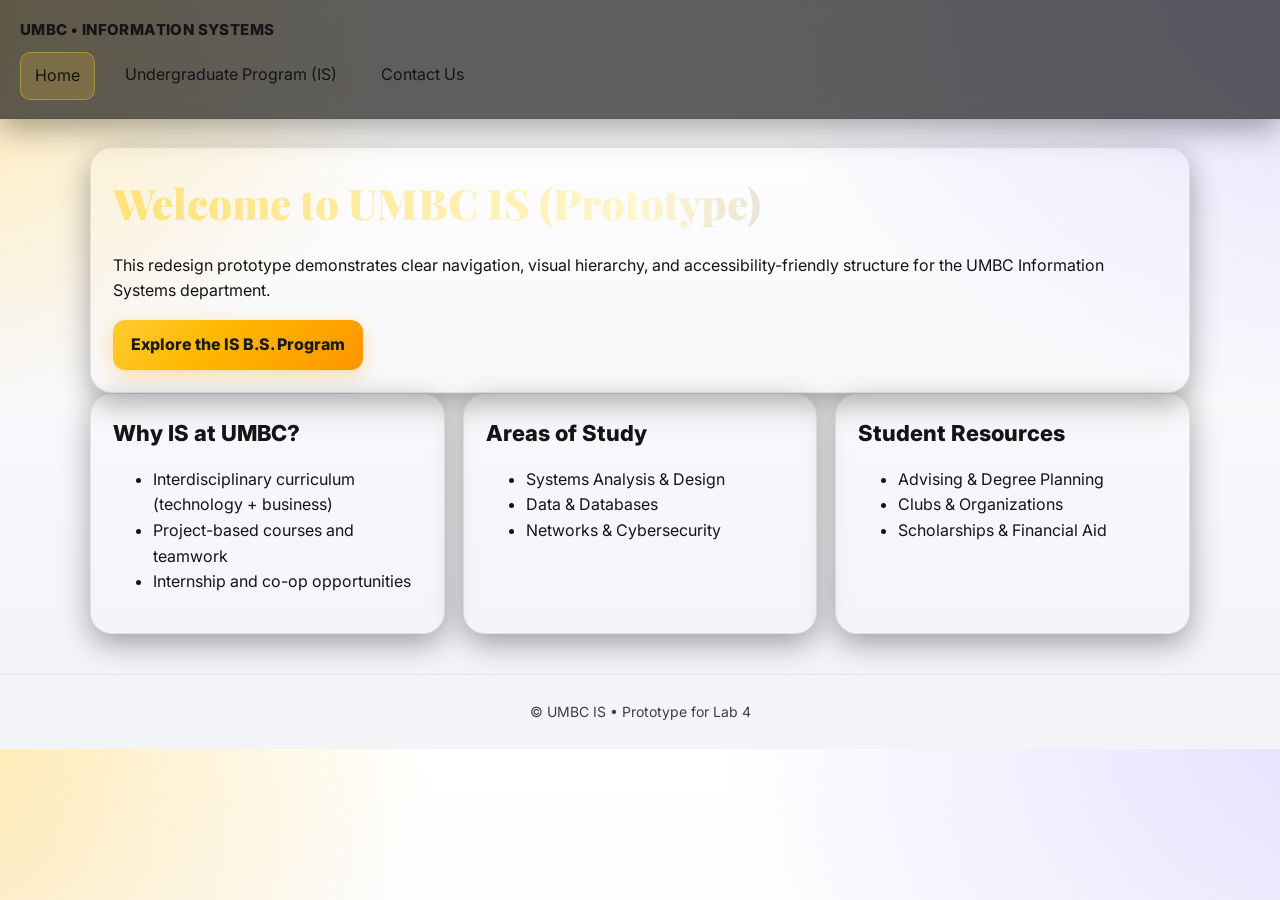
<file: index.html>
<!doctype html>
<html lang="en">
<head>
    <link href="https://fonts.googleapis.com/css2?family=Inter:wght@300;400;600;800&family=Playfair+Display:wght@700;900&display=swap" rel="stylesheet">

  <meta charset="utf-8" />
  <meta name="viewport" content="width=device-width, initial-scale=1" />
  <title>UMBC Information Systems — Home (Prototype)</title>
  <link rel="stylesheet" href="assets/styles.css" />
</head>
<body>
  <header class="header">
    <div class="brand">UMBC • Information Systems</div>
    <nav class="nav" aria-label="Main navigation">
      <a class="active" href="index.html">Home</a>
      <a href="undergraduate.html">Undergraduate Program (IS)</a>
      <a href="contact.html">Contact Us</a>
    </nav>
  </header>

  <main class="container">
    <section class="card">
      <h1>Welcome to UMBC IS (Prototype)</h1>
      <p>This redesign prototype demonstrates clear navigation, visual hierarchy, and accessibility-friendly structure for the UMBC Information Systems department.</p>
      <a class="button" href="undergraduate.html">Explore the IS B.S. Program</a>
    </section>

    <section class="grid grid-3">
      <article class="card">
        <h2>Why IS at UMBC?</h2>
        <ul>
          <li>Interdisciplinary curriculum (technology + business)</li>
          <li>Project-based courses and teamwork</li>
          <li>Internship and co-op opportunities</li>
        </ul>
      </article>
      <article class="card">
        <h2>Areas of Study</h2>
        <ul>
          <li>Systems Analysis & Design</li>
          <li>Data & Databases</li>
          <li>Networks & Cybersecurity</li>
        </ul>
      </article>
      <article class="card">
        <h2>Student Resources</h2>
        <ul>
          <li>Advising & Degree Planning</li>
          <li>Clubs & Organizations</li>
          <li>Scholarships & Financial Aid</li>
        </ul>
      </article>
    </section>
  </main>

  <footer class="footer">© UMBC IS • Prototype for Lab 4</footer>
</body>
</html>
</file>
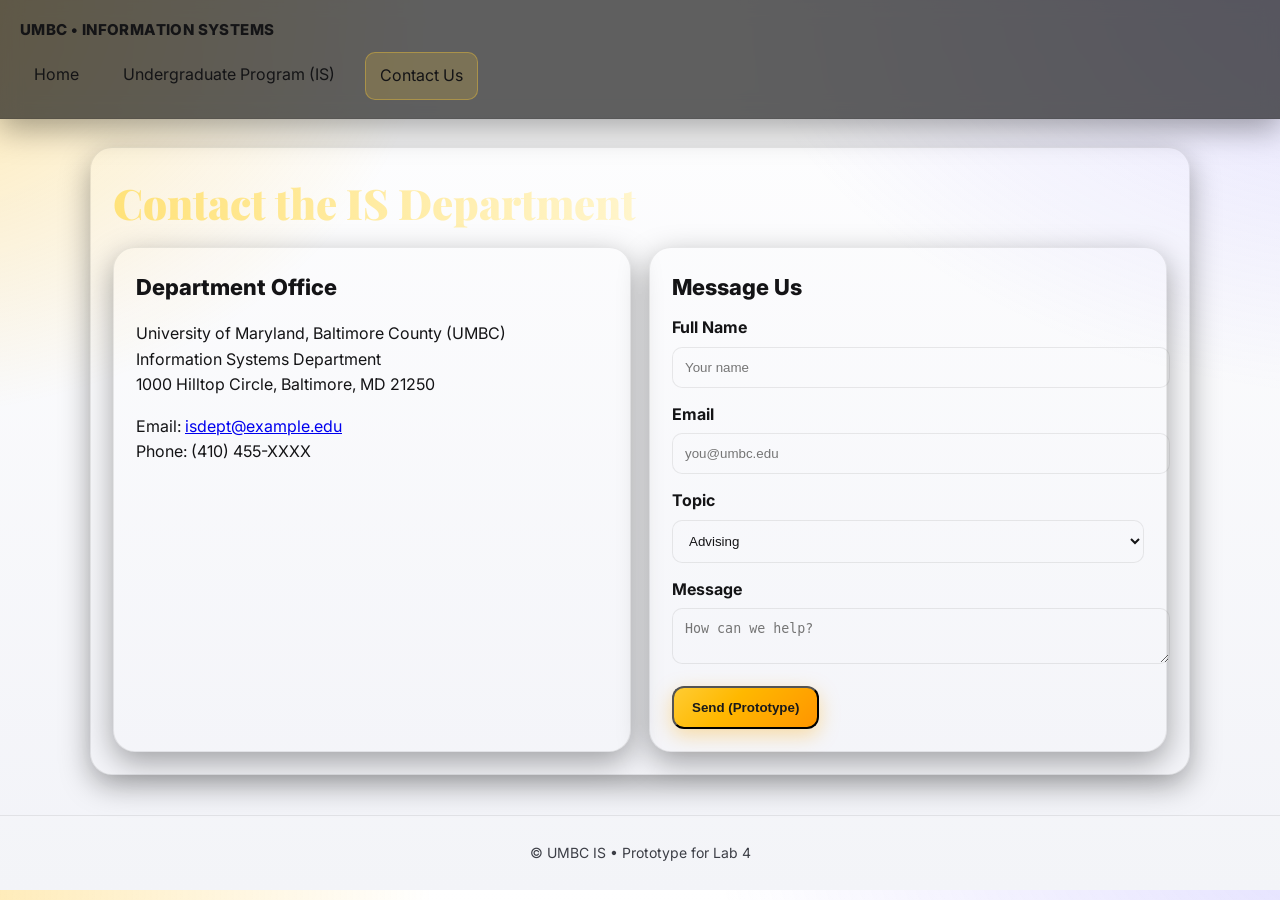
<file: contact.html>
<!doctype html>
<html lang="en">
<head>
<link href="https://fonts.googleapis.com/css2?family=Inter:wght@300;400;600;800&family=Playfair+Display:wght@700;900&display=swap" rel="stylesheet">

  <meta charset="utf-8" />
  <meta name="viewport" content="width=device-width, initial-scale=1" />
  <title>UMBC IS — Contact Us (Prototype)</title>
  <link rel="stylesheet" href="assets/styles.css" />
</head>
<body>
  <header class="header">
    <div class="brand">UMBC • Information Systems</div>
    <nav class="nav" aria-label="Main navigation">
      <a href="index.html">Home</a>
      <a href="undergraduate.html">Undergraduate Program (IS)</a>
      <a class="active" href="contact.html">Contact Us</a>
    </nav>
  </header>

  <main class="container">
    <section class="card">
      <h1>Contact the IS Department</h1>
      <div class="grid grid-2">
        <div class="card">
          <h2>Department Office</h2>
          <p>
            University of Maryland, Baltimore County (UMBC)<br />
            Information Systems Department<br />
            1000 Hilltop Circle, Baltimore, MD 21250
          </p>
          <p>
            Email: <a href="mailto:isdept@example.edu">isdept@example.edu</a><br />
            Phone: (410) 455-XXXX
          </p>
        </div>
        <div class="card">
          <h2>Message Us</h2>
          <form>
            <div class="form-group">
              <label for="name">Full Name</label>
              <input id="name" name="name" type="text" placeholder="Your name" />
            </div>
            <div class="form-group">
              <label for="email">Email</label>
              <input id="email" name="email" type="email" placeholder="you@umbc.edu" />
            </div>
            <div class="form-group">
              <label for="topic">Topic</label>
              <select id="topic" name="topic">
                <option>Advising</option>
                <option>Program Information</option>
                <option>Events</option>
                <option>Other</option>
              </select>
            </div>
            <div class="form-group">
              <label for="message">Message</label>
              <textarea id="message" name="message" placeholder="How can we help?"></textarea>
            </div>
            <button class="button" type="button" aria-disabled="true">Send (Prototype)</button>
          </form>
        </div>
      </div>
    </section>
  </main>

  <footer class="footer">© UMBC IS • Prototype for Lab 4</footer>
</body>
</html>
</file>
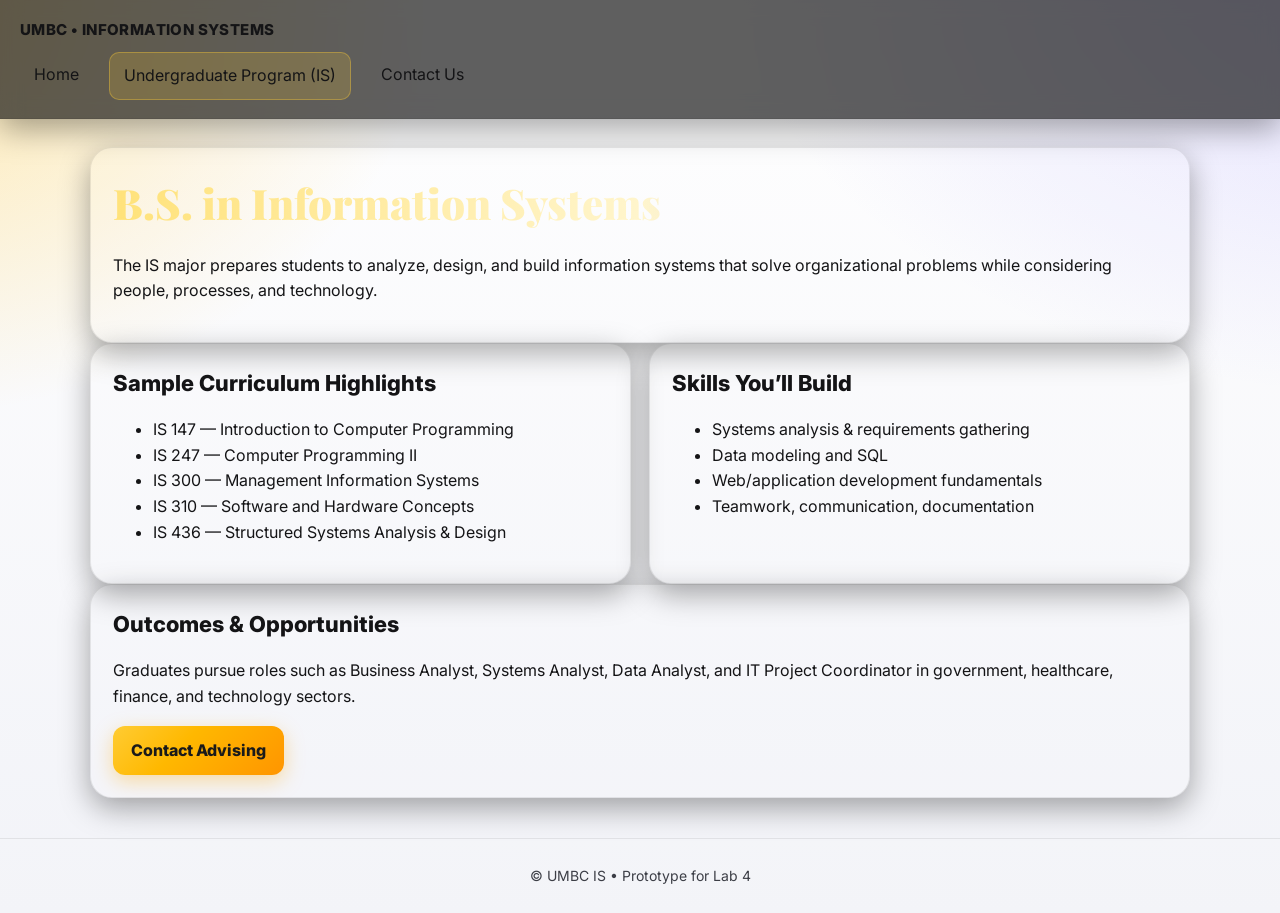
<file: undergraduate.html>
<!doctype html>
<html lang="en">
<head>
    <link href="https://fonts.googleapis.com/css2?family=Inter:wght@300;400;600;800&family=Playfair+Display:wght@700;900&display=swap" rel="stylesheet">

  <meta charset="utf-8" />
  <meta name="viewport" content="width=device-width, initial-scale=1" />
  <title>UMBC IS — Undergraduate Program (Prototype)</title>
  <link rel="stylesheet" href="assets/styles.css" />
</head>
<body>
  <header class="header">
    <div class="brand">UMBC • Information Systems</div>
    <nav class="nav" aria-label="Main navigation">
      <a href="index.html">Home</a>
      <a class="active" href="undergraduate.html">Undergraduate Program (IS)</a>
      <a href="contact.html">Contact Us</a>
    </nav>
  </header>

  <main class="container">
    <section class="card">
      <h1>B.S. in Information Systems</h1>
      <p>The IS major prepares students to analyze, design, and build information systems that solve organizational problems while considering people, processes, and technology.</p>
    </section>

    <section class="grid grid-2">
      <article class="card">
        <h2>Sample Curriculum Highlights</h2>
        <ul>
          <li>IS 147 — Introduction to Computer Programming</li>
          <li>IS 247 — Computer Programming II</li>
          <li>IS 300 — Management Information Systems</li>
          <li>IS 310 — Software and Hardware Concepts</li>
          <li>IS 436 — Structured Systems Analysis & Design</li>
        </ul>
      </article>
      <article class="card">
        <h2>Skills You’ll Build</h2>
        <ul>
          <li>Systems analysis & requirements gathering</li>
          <li>Data modeling and SQL</li>
          <li>Web/application development fundamentals</li>
          <li>Teamwork, communication, documentation</li>
        </ul>
      </article>
    </section>

    <section class="card">
      <h2>Outcomes & Opportunities</h2>
      <p>Graduates pursue roles such as Business Analyst, Systems Analyst, Data Analyst, and IT Project Coordinator in government, healthcare, finance, and technology sectors.</p>
      <a class="button" href="contact.html">Contact Advising</a>
    </section>
  </main>

  <footer class="footer">© UMBC IS • Prototype for Lab 4</footer>
</body>
</html>
</file>
<file: assets/styles.css>
:root {
  --umbc-gold: #ffb800;
  --umbc-gold-bright: #ffcc33;
  --umbc-black: #0a0a0f;
  --text: #e8eaf0;
  --muted: #c3c6cf;
  --glass: rgba(255, 255, 255, 0.08);
  --stroke: rgba(255, 255, 255, 0.15);
  --bg-1: #08080c;
  --bg-2: #11121a;
  --grad-hero: radial-gradient(1000px 700px at 15% -10%, rgba(255, 184, 0, 0.25), transparent 60%),
                radial-gradient(1200px 700px at 110% -10%, rgba(130, 115, 255, 0.25), transparent 70%),
                linear-gradient(180deg, #09090d 0%, #14151f 100%);
  --grad-btn: linear-gradient(135deg, #ffcc33 0%, #ffb800 40%, #ff9500 100%);
  --grad-btn-hover: linear-gradient(135deg, #ffd84f 0%, #ffc61a 40%, #ff9800 100%);
  --grad-text: linear-gradient(90deg, #ffe27a, #fff5cc, #a5b4fc);
  --shadow-1: 0 10px 30px rgba(0, 0, 0, 0.35);
  --shadow-2: 0 20px 50px rgba(0, 0, 0, 0.45);
  --r-lg: 18px;
  --r-xl: 22px;
  --dur: 0.6s;
}

@media (prefers-color-scheme: light) {
  :root {
    --bg-1: #f4f4f8;
    --bg-2: #ffffff;
    --glass: rgba(255, 255, 255, 0.65);
    --stroke: rgba(0, 0, 0, 0.08);
    --text: #141416;
    --muted: #3c3e46;
    --grad-hero: radial-gradient(800px 600px at -10% 0%, rgba(255, 184, 0, 0.35), transparent 70%),
                 radial-gradient(1000px 700px at 110% -10%, rgba(128, 115, 255, 0.25), transparent 70%),
                 linear-gradient(180deg, #ffffff 0%, #f2f3f8 100%);
  }
}

body {
  margin: 0;
  font-family: "Inter", system-ui, -apple-system, Segoe UI, Roboto, Arial, sans-serif;
  color: var(--text);
  background: var(--bg-1);
  background-image: var(--grad-hero);
  line-height: 1.6;
  -webkit-font-smoothing: antialiased;
  -moz-osx-font-smoothing: grayscale;
}

.container {
  max-width: 1100px;
  margin: 28px auto;
  padding: 0 20px;
}

/* HEADER */
.header {
  position: sticky;
  top: 0;
  z-index: 50;
  backdrop-filter: blur(10px);
  background: rgba(10, 10, 10, 0.65);
  border-bottom: 1px solid var(--stroke);
  padding: 18px 20px;
  box-shadow: var(--shadow-1);
}

.header .brand {
  font-weight: 800;
  letter-spacing: 0.4px;
  text-transform: uppercase;
  font-size: 15px;
}

.nav {
  display: flex;
  gap: 16px;
  margin-top: 10px;
  flex-wrap: wrap;
}

.nav a {
  position: relative;
  color: var(--text);
  text-decoration: none;
  padding: 10px 14px;
  border-radius: 10px;
  transition: 0.2s ease;
}

.nav a::after {
  content: "";
  position: absolute;
  left: 12px;
  right: 12px;
  bottom: 6px;
  height: 2px;
  background: var(--umbc-gold);
  transform: scaleX(0);
  transform-origin: left;
  transition: transform 0.25s ease;
}

.nav a:hover::after {
  transform: scaleX(1);
}

.nav a.active {
  background: rgba(255, 204, 51, 0.18);
  border: 1px solid rgba(255, 204, 51, 0.35);
  border-radius: 10px;
}

/* HEADINGS */
h1, h2 {
  margin: 0 0 10px;
}
h1 {
  font-family: "Playfair Display", serif;
  font-weight: 900;
  font-size: 42px;
  background: var(--grad-text);
  -webkit-background-clip: text;
  color: transparent;
}
h2 {
  font-weight: 800;
  font-size: 22px;
}

/* CARDS */
.card {
  background: rgba(255, 255, 255, 0.08);
  border: 1px solid var(--stroke);
  border-radius: var(--r-xl);
  padding: 22px;
  box-shadow: var(--shadow-1);
  transition: 0.3s ease;
}

.card:hover {
  transform: translateY(-4px);
  box-shadow: var(--shadow-2);
  border-color: rgba(255, 204, 51, 0.4);
  background: rgba(255, 255, 255, 0.12);
}

/* GRID */
.grid {
  display: grid;
  gap: 18px;
}
@media (min-width: 840px) {
  .grid-2 {
    grid-template-columns: 1fr 1fr;
  }
  .grid-3 {
    grid-template-columns: 1fr 1fr 1fr;
  }
}

/* BUTTONS */
.button {
  display: inline-block;
  background: var(--grad-btn);
  color: #1a1a1a;
  padding: 12px 18px;
  border-radius: 12px;
  text-decoration: none;
  font-weight: 800;
  box-shadow: 0 6px 20px rgba(255, 170, 0, 0.35);
  transition: 0.2s ease;
}
.button:hover {
  background: var(--grad-btn-hover);
  transform: translateY(-1px);
  box-shadow: 0 10px 26px rgba(255, 170, 0, 0.4);
}

/* FORMS */
.form-group {
  margin-bottom: 14px;
}
label {
  font-weight: 700;
  color: var(--text);
  display: block;
  margin-bottom: 6px;
}
input, select, textarea {
  width: 100%;
  padding: 12px;
  background: rgba(255, 255, 255, 0.08);
  color: var(--text);
  border: 1px solid var(--stroke);
  border-radius: 10px;
  transition: 0.2s ease;
}
input:focus, textarea:focus, select:focus {
  border-color: rgba(255, 204, 51, 0.5);
  background: rgba(255, 255, 255, 0.12);
  box-shadow: 0 0 0 3px rgba(255, 204, 51, 0.2);
}

/* FOOTER */
.footer {
  margin-top: 40px;
  padding: 26px 20px;
  background: rgba(255, 255, 255, 0.06);
  border-top: 1px solid var(--stroke);
  text-align: center;
  color: var(--muted);
  font-size: 14px;
}
</file>
